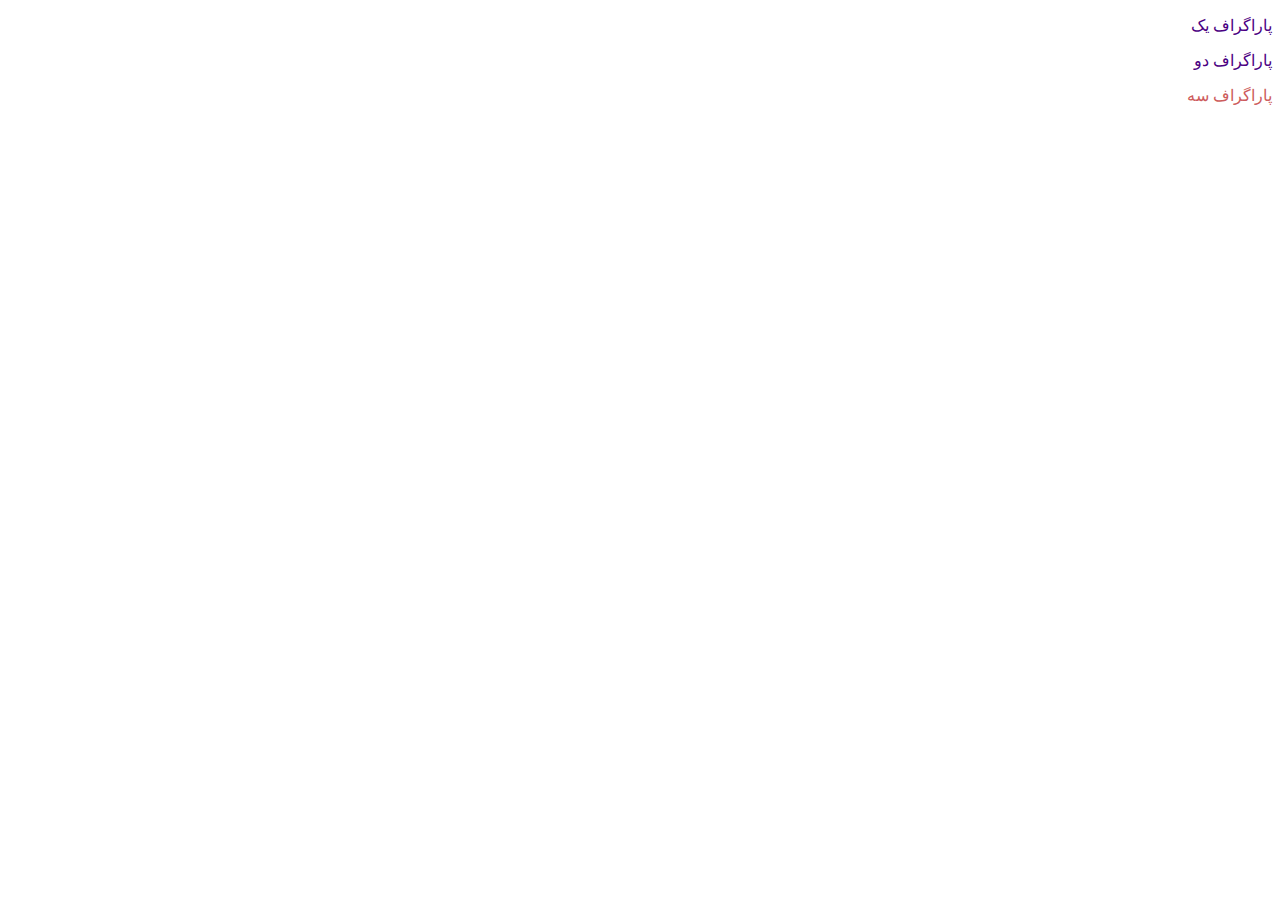
<file: init_nested-selector/index.html>
<!DOCTYPE html>
<head>
  <link rel="stylesheet" type="text/css" href="./styles.css" />
  <meta charset="UTF-8" />
  <style>
    div p,
    p {
      color: teal !important;
    }
  </style>
</head>
<html>
  <body dir="rtl">
    <div id="container">
      <p>پاراگراف یک</p>
      <p>پاراگراف دو</p>
    </div>
    <p>پاراگراف سه</p>
  </body>
</html>
</file>
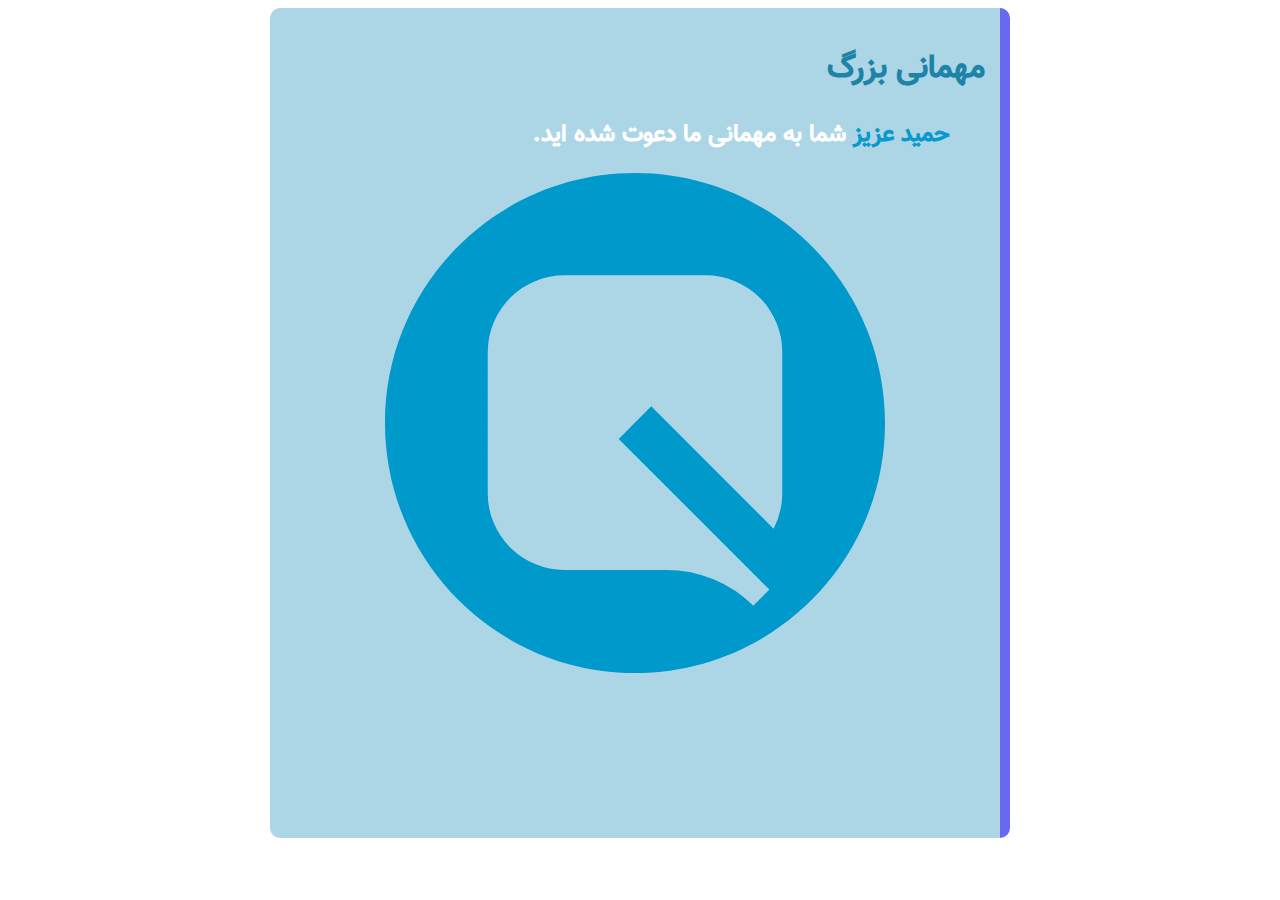
<file: invitation-cover/index.html>
<!DOCTYPE html>
<html>
  <head>
    <title>invitation</title>
    <style>
      @font-face {
        font-family: Vazir;
        src: url("./assets/Vazir.ttf");
      }
      * {
        font-family: Vazir;
      }

      .container {
        background-color: #acd6e6;
        background-image: url('./assets/logo.svg');
        background-repeat: no-repeat;
        background-position: center;
        background-size: 500px;
        width: 700px;
        height: 800px;
        max-width: 100%;
        margin: auto;
        padding: 15px;
        border-right: 10px solid #6868f0;
        border-radius: 10px;
      }

      h1 {
        color: rgb(29, 131, 167)
      }

      h2 {
        margin-right: 35px;
        color: white;
      }

      #user-name {
        color: #0a99cc;
      }
    </style>
    <meta charset="UTF-8"/>
  </head>
  <body dir="rtl">
    <div class="container">
      <h1>مهمانی بزرگ</h1>
      <h2>
        <strong id="user-name">حمید عزیز</strong>
        شما به مهمانی ما دعوت شده اید.
      </h2>
    </div>
  </body>
</html>
</file>
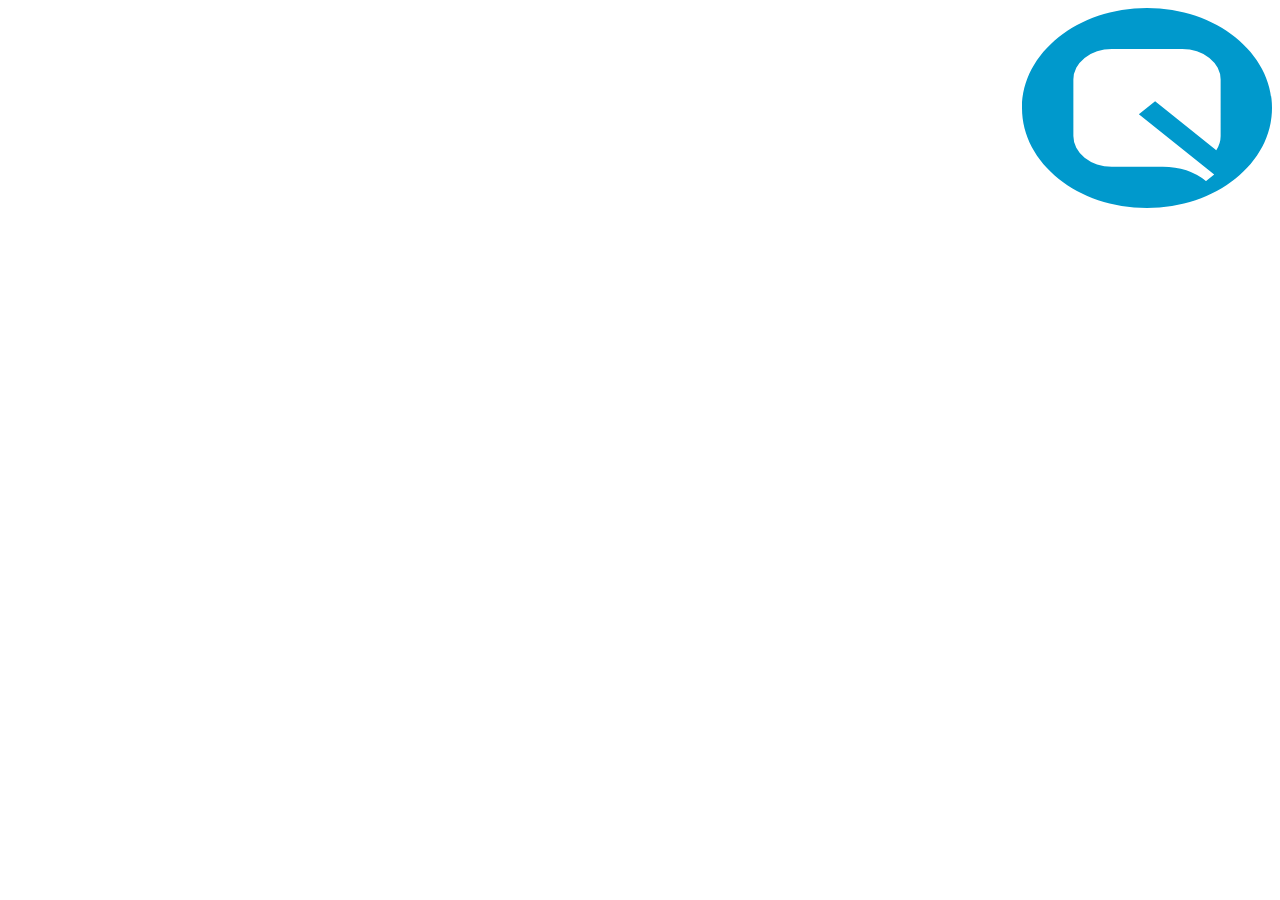
<file: invitation-logo/index.html>
<!DOCTYPE html>
<html dir="rtl">
    <head>
        <meta charset="UTF-8">
    </head>
    <body>
        <img src="assets/images/logo.svg" alt="logo" width="250px" height="200px">
    </body>
</html>
</file>
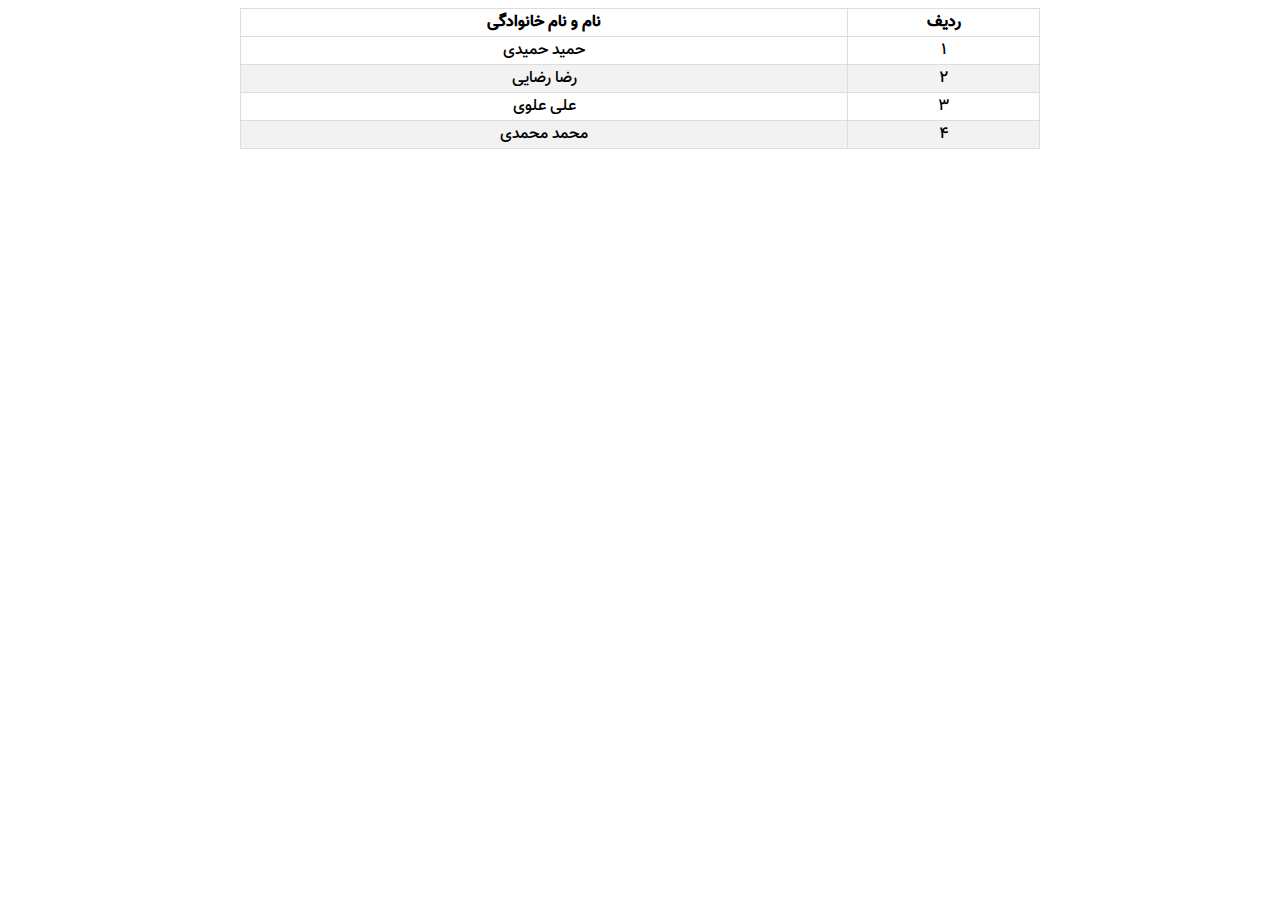
<file: invitation-table/index.html>
<!DOCTYPE html>
<html>
  <head>
    <title>Invitation Table</title>
    <style>
      @font-face {
        font-family: Vazir;
        src: url("./assets/Vazir.ttf");
      }
      * {
        font-family: Vazir;
      }
      table {
        width: 100%;
        max-width: 800px;
        text-align: center;
        border-collapse: collapse;
        margin: 0 auto;
        padding: 0px 10px;
      }
      tbody tr:hover {
        background-color: #e7e7e7;
      }

      th, td {
        border: #dddddd solid 1px;
      }

      tr:nth-child(even) {
        background-color: #f2f2f2;
      }
    </style>
    <meta charset="utf-8">
  </head>
  <body dir="rtl">
    <table>
      <thead>
        <tr>
          <th>ردیف</th>
          <th>نام و نام خانوادگی</th>
        </tr>
      </thead>
      <tbody>
        <tr>
          <td>۱</td>
          <td>حمید حمیدی</td>
        </tr>
        <tr>
          <td>۲</td>
          <td>رضا رضایی</td>
        </tr>
        <tr>
          <td>۳</td>
          <td>علی علوی</td>
        </tr>
        <tr>
          <td>۴</td>
          <td>محمد محمدی</td>
        </tr>
      </tbody>
    </table>
  </body>
</html>
</file>
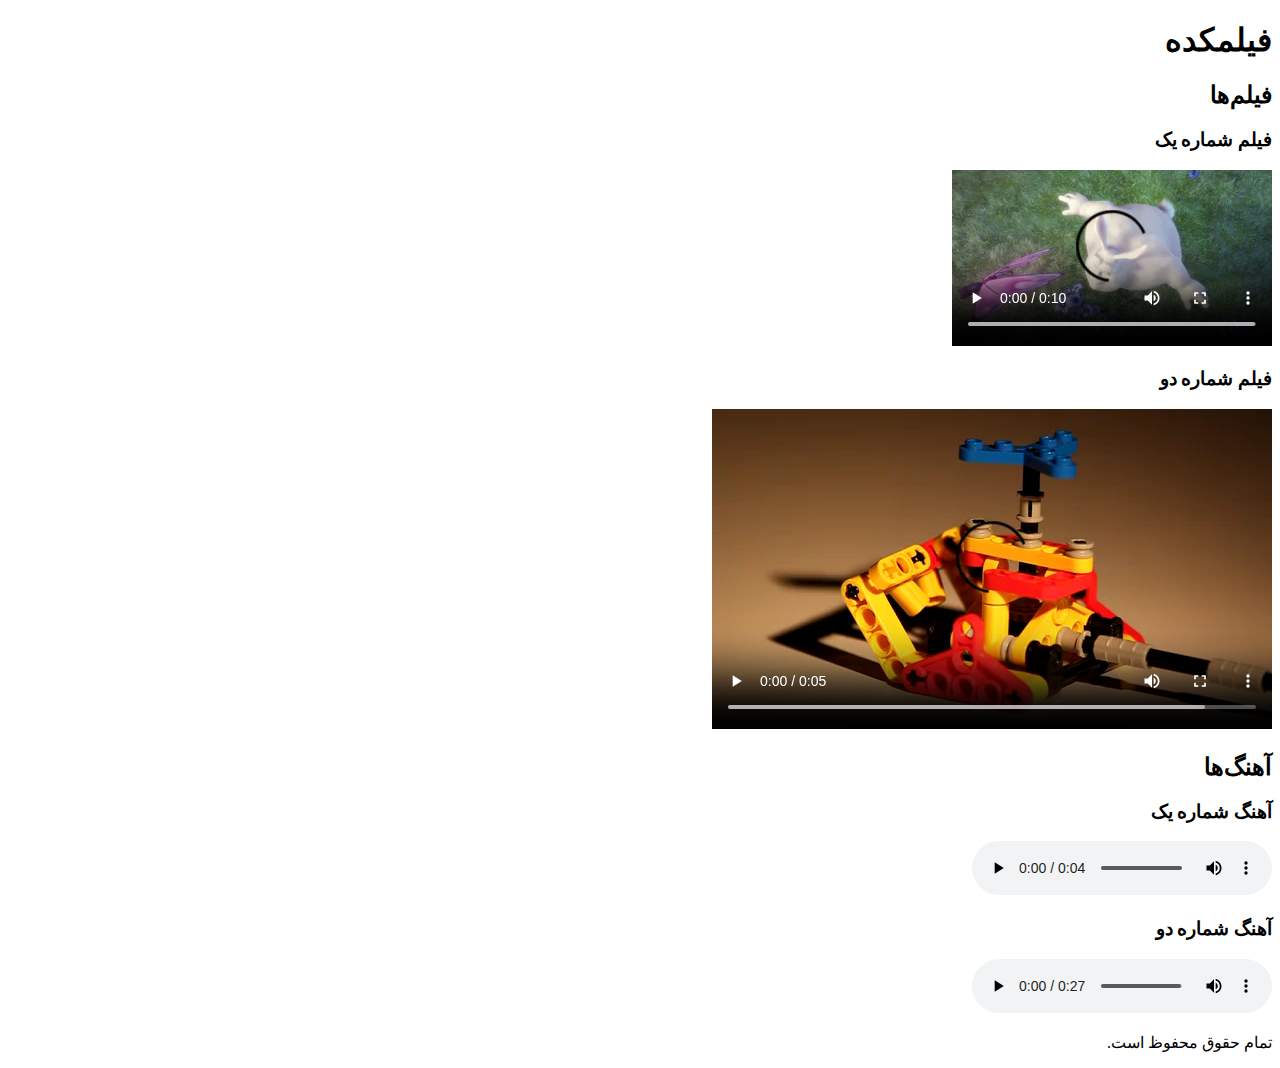
<file: mediakade/index.html>
<!DOCTYPE html>
<html dir="rtl" lang="fa-IR">
  <head>
    <meta charset="UTF-8">
    <title>مدیاکده</title>
  </head>
  <body dir="rtl">
    <header>
      <h1>فیلمکده</h1>
    </header>
    <main>
      <section>
        <h2>فیلم‌ها</h2>
        <article>
          <div>
            <h3>فیلم شماره یک</h3>
            <video controls>
              <source src="assets/videos/video_1.mp4" type="video/mp4">
            </video>
          </div>
        </article>
        <article>
          <div>
            <h3>فیلم شماره دو</h3>
            <video controls>
              <source src="assets/videos/video_2.webm" type="video/webm">
            </video>
          </div>
        </article>
      </section>
      <section>
        <h2>آهنگ‌ها</h2>
        <article>
          <div>
            <h3>آهنگ شماره یک</h3>
            <audio controls>
              <source src="assets/audios/audio_1.mp3" type="audio/mpeg">
            </audio>
          </div>
        </article>
        <article>
          <div>
            <h3>آهنگ شماره دو</h3>
            <audio controls>
              <source src="assets/audios/audio_2.mp3" type="audio/mpeg">
            </audio>
          </div>
        </article>
      </section>
    </main>
    <footer>
      <p>تمام حقوق محفوظ است.</p>
    </footer>
  </body>
</html>
</file>
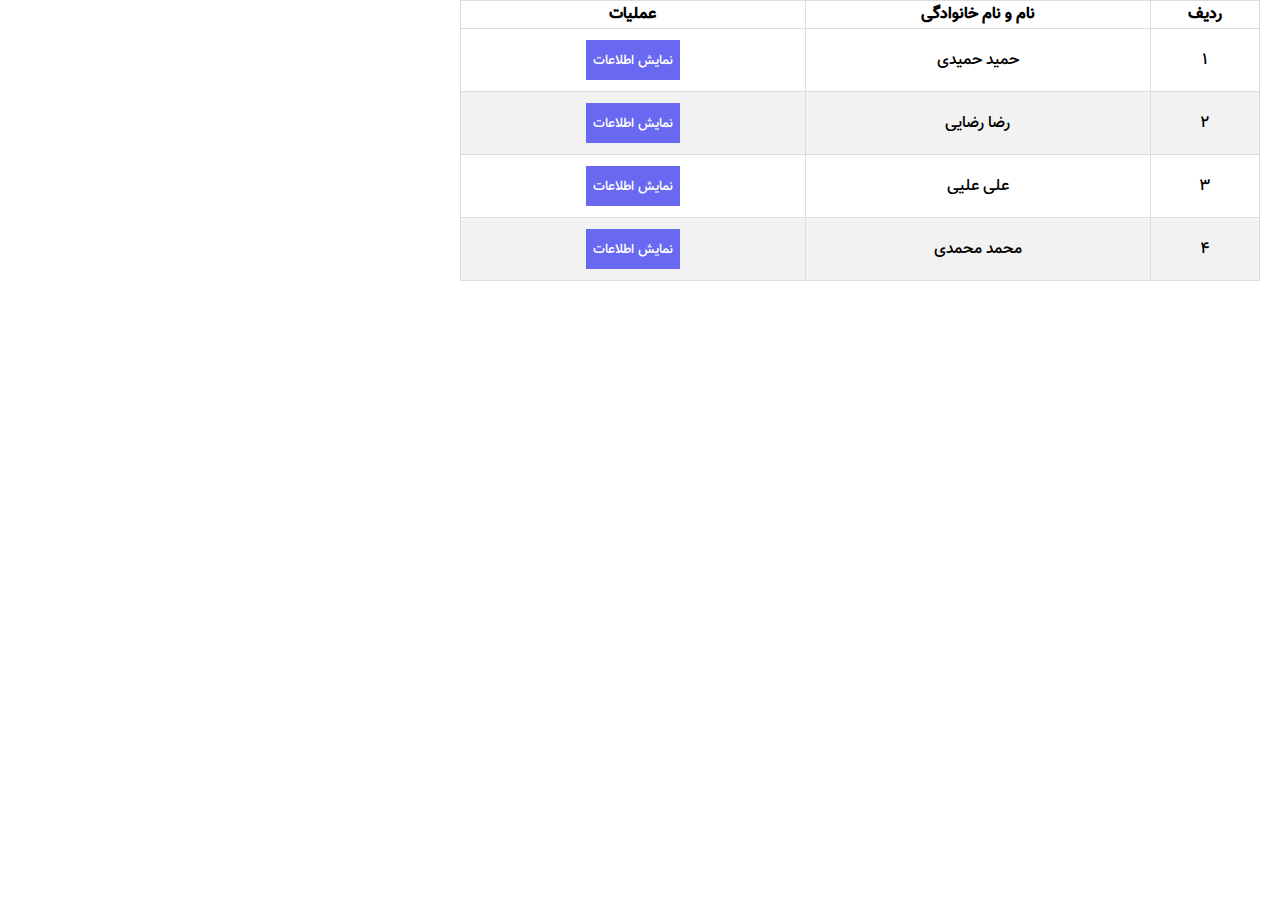
<file: modal-show2/index.html>
<!DOCTYPE html>
<head>
  <link rel="stylesheet" type="text/css" href="./styles.css" />
  <meta charset="utf-8">
</head>
<html>
  <body class="full-center" dir="rtl">
    <table>
      <thead>
        <tr>
          <th>ردیف</th>
          <th>نام و نام خانوادگی</th>
          <th>عملیات</th>
        </tr>
      </thead>
      <tbody>
        <tr>
          <td>۱</td>
          <td>حمید حمیدی</td>
          <td>
            <button class="info-btn">نمایش اطلاعات</button>
          </td>
        </tr>
        <tr>
          <td>۲</td>
          <td>رضا رضایی</td>
          <td>
            <button class="info-btn">نمایش اطلاعات</button>
          </td>
        </tr>
        <tr>
          <td>۳</td>
          <td>علی علیی</td>
          <td>
            <button class="info-btn">نمایش اطلاعات</button>
          </td>
        </tr>
        <tr>
          <td>۴</td>
          <td>محمد محمدی</td>
          <td>
            <button class="info-btn">نمایش اطلاعات</button>
          </td>
        </tr>
      </tbody>
    </table>
    <div id="modal">
      <div class="modal">
        <div class="modal__header">
          <h4>مشخصات فرد</h4>
          <span id="close">&times;</span>
        </div>
        <div class="modal__body">
          <p class="username"></p>
        </div>
      </div>
    </div>
    <script src="./script.js"></script>
  </body>
</html>
</file>
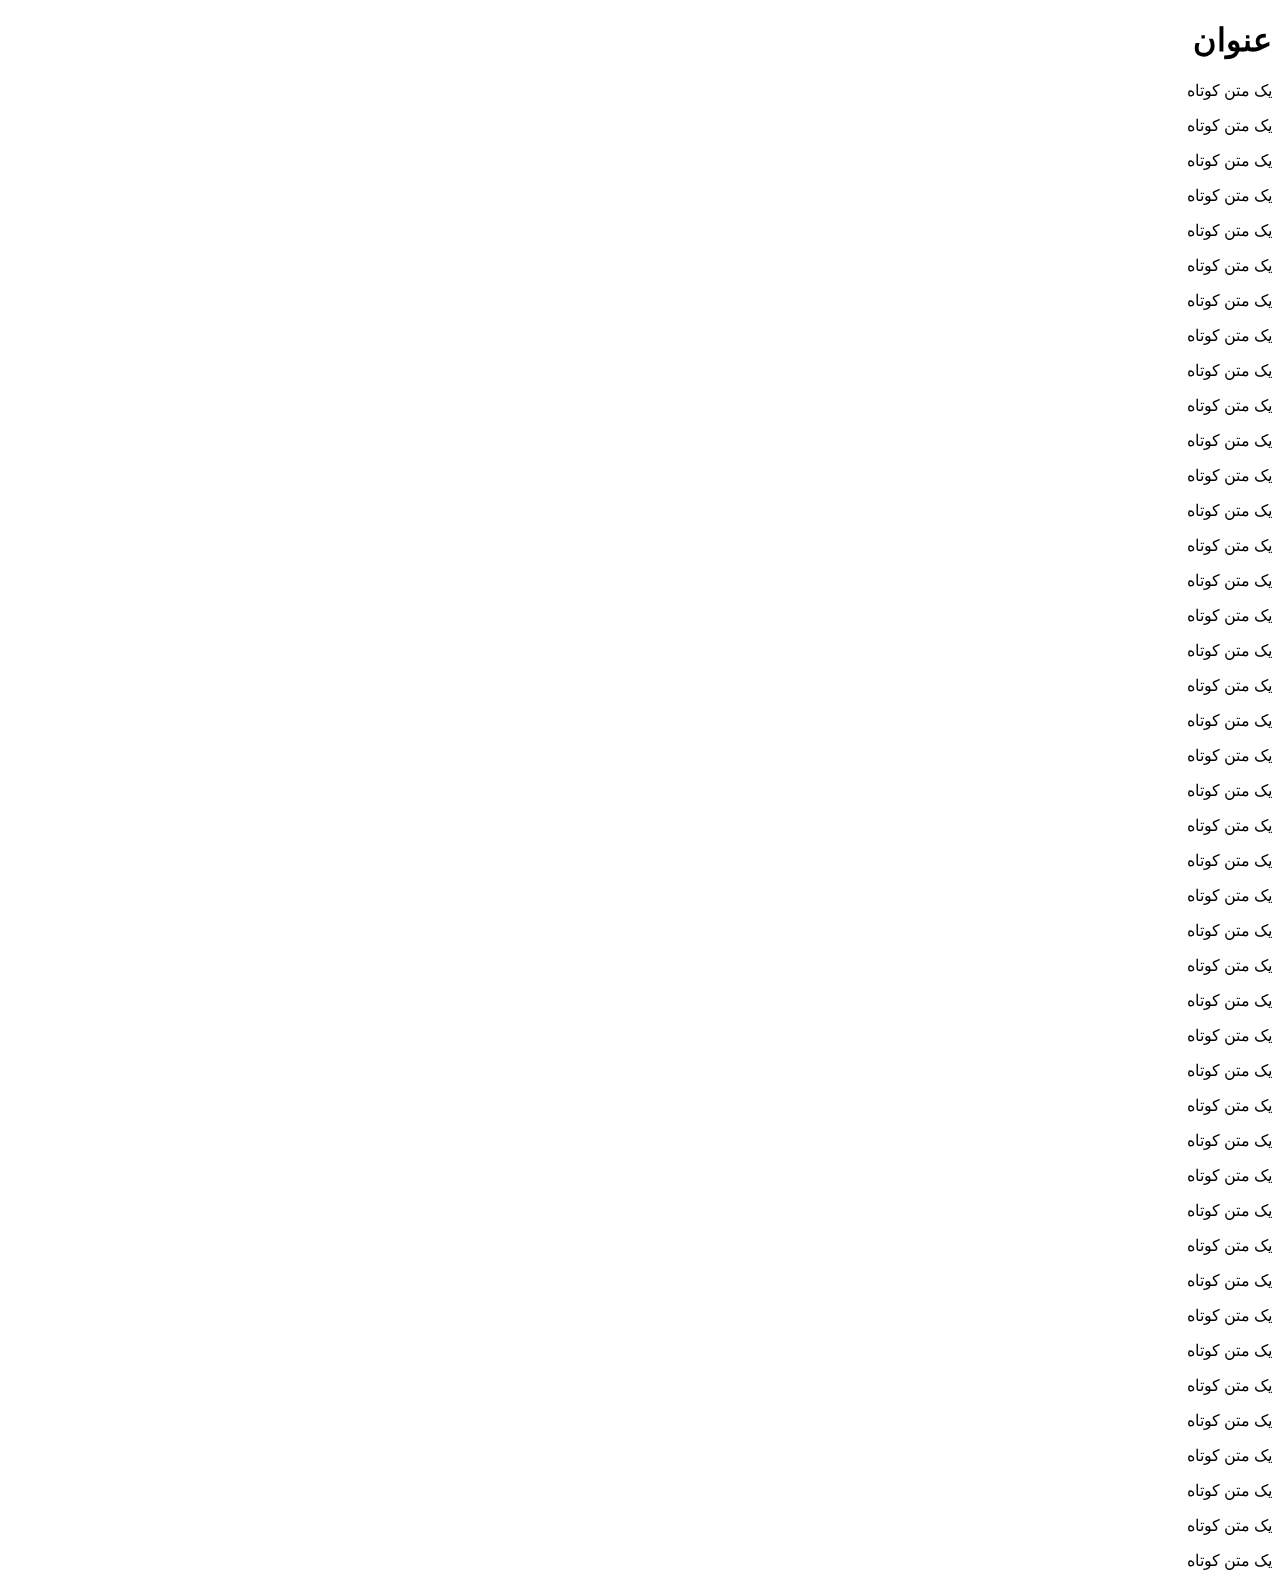
<file: positions/index.html>
<!DOCTYPE html>
<html>
<head>
    <title>پوزیشن ها</title>
    <meta charset="UTF-8">
    <link rel="stylesheet" type="text/css" href="styles.css">
</head>
<body dir="rtl">
<div>
    <h1>عنوان</h1>
    <p>یک متن کوتاه</p>
    <p>یک متن کوتاه</p>
    <p>یک متن کوتاه</p>
    <p>یک متن کوتاه</p>
    <p>یک متن کوتاه</p>
    <p>یک متن کوتاه</p>
    <p>یک متن کوتاه</p>
    <p>یک متن کوتاه</p>
    <p>یک متن کوتاه</p>
    <p>یک متن کوتاه</p>
    <p>یک متن کوتاه</p>
    <p>یک متن کوتاه</p>
    <p>یک متن کوتاه</p>
    <p>یک متن کوتاه</p>
    <p>یک متن کوتاه</p>
    <p>یک متن کوتاه</p>
    <p>یک متن کوتاه</p>
    <p>یک متن کوتاه</p>
    <p>یک متن کوتاه</p>
    <p>یک متن کوتاه</p>
    <p>یک متن کوتاه</p>
    <p>یک متن کوتاه</p>
    <p>یک متن کوتاه</p>
    <p>یک متن کوتاه</p>
    <p>یک متن کوتاه</p>
    <p>یک متن کوتاه</p>
    <p>یک متن کوتاه</p>
    <p>یک متن کوتاه</p>
    <p>یک متن کوتاه</p>
    <p>یک متن کوتاه</p>
    <p>یک متن کوتاه</p>
    <p>یک متن کوتاه</p>
    <p>یک متن کوتاه</p>
    <p>یک متن کوتاه</p>
    <p>یک متن کوتاه</p>
    <p>یک متن کوتاه</p>
    <p>یک متن کوتاه</p>
    <p>یک متن کوتاه</p>
    <p>یک متن کوتاه</p>
    <p>یک متن کوتاه</p>
    <p>یک متن کوتاه</p>
    <p>یک متن کوتاه</p>
    <p>یک متن کوتاه</p>
</div>
</body>
</html>
</file>
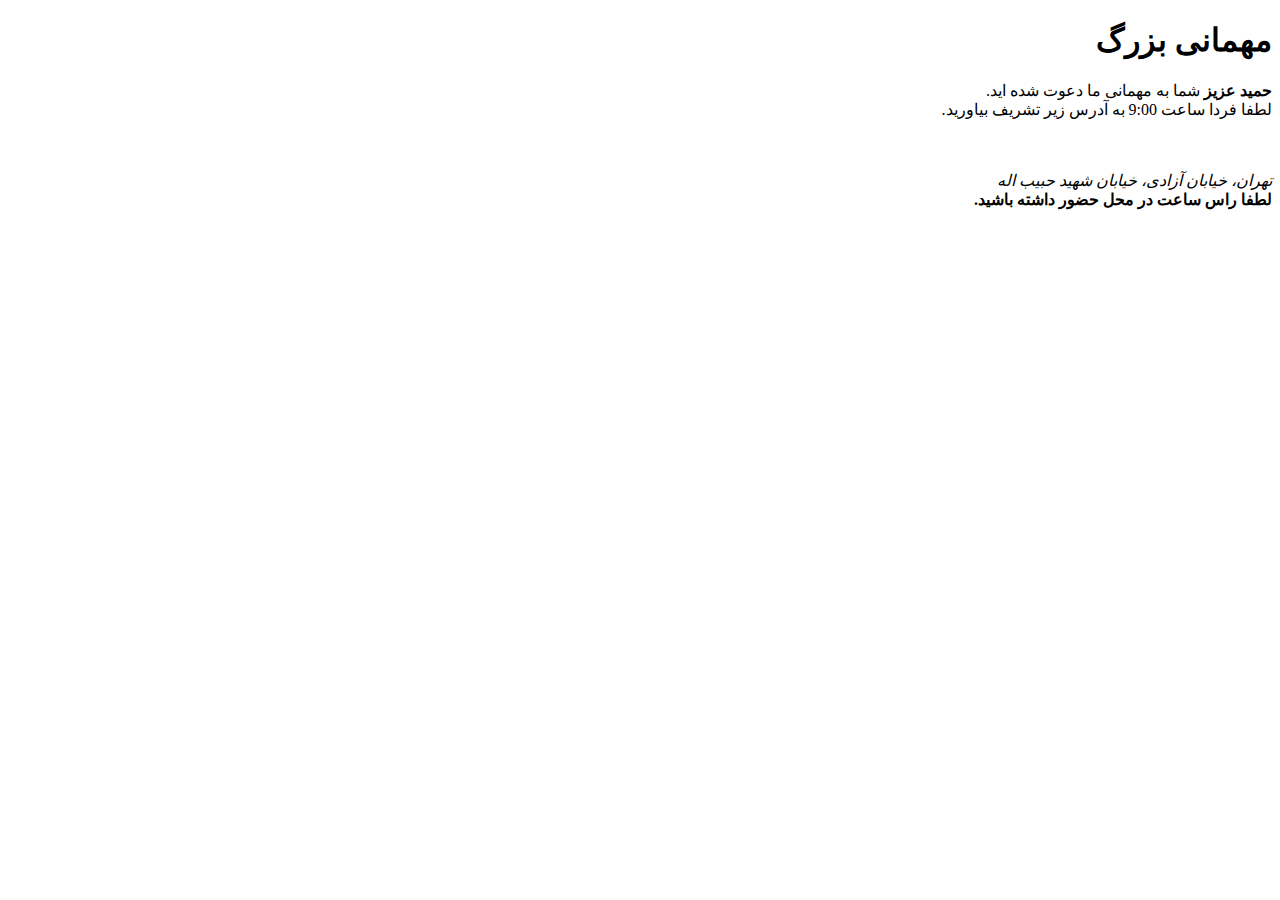
<file: simple-invitation/index.html>
<!DOCTYPE html>
<html dir="rtl">
    <head>
        <title>دعوت نامه</title>
        <meta charset="UTF-8">
    </head>
    <body>
        <h1 id="title">مهمانی بزرگ</h1>
        <p id="description">
            <strong>حمید عزیز</strong>
            شما به مهمانی ما دعوت شده اید.
            <br>
            لطفا فردا ساعت
            <time title="09:00">9:00</time>
            به آدرس زیر تشریف بیاورید.
        </p>
        <br />
        <br />
        <address id="address">
            تهران، خیابان آزادی، خیابان شهید حبیب اله
            <br>
        </address>
        <b id="important-description">
            لطفا راس ساعت در محل حضور داشته باشید.
        </b>
    </body>
</html>
</file>
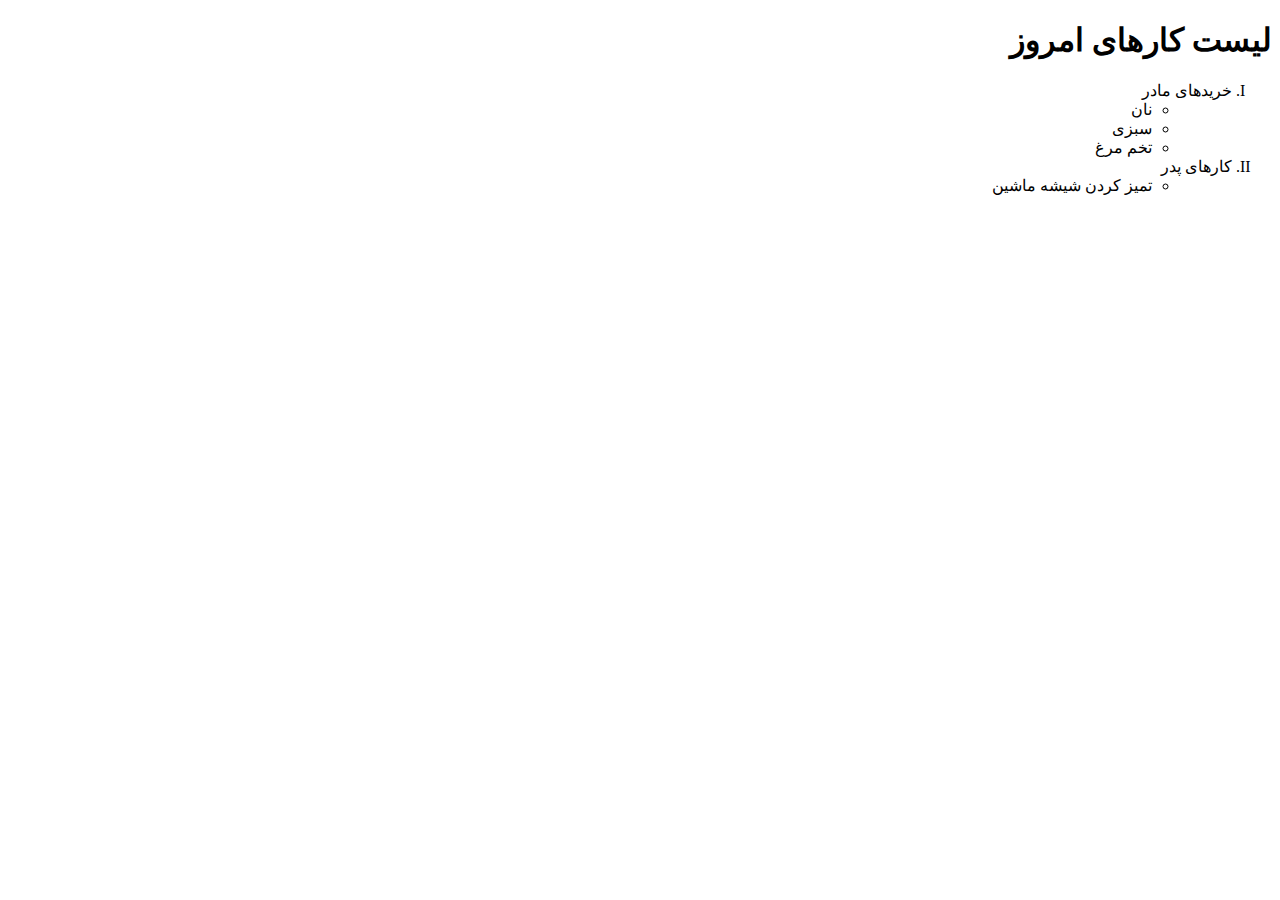
<file: todo-list/index.html>
<!DOCTYPE html>
<html>
  <head>
    <title>لیست کارها</title>
    <meta charset="UTF-8">
  </head>
  <body dir="rtl">
    <h1>لیست کارهای امروز</h1>
    <ol type="I">
      <li>
        <dl>
          <dt>خریدهای مادر</dt>
          <dd>
            <ul>
              <li>نان</li>
              <li>سبزی</li>
              <li>تخم مرغ</li>
            </ul>
          </dd>
        </dl>
      </li>
      <li>
        <dl>
          <dt>کارهای پدر</dt>
          <dd>
            <ul>
              <li>تمیز کردن شیشه ماشین</li>
            </ul>
          </dd>
        </dl>
      </li>
    </ol>
  </body>
</html>
</file>
<file: init_nested-selector/styles.css>
#container ~ p {
    color: indianred !important;
}

#container p {
    color: indigo !important;
}
</file>
<file: modal-show2/styles.css>
@font-face {
  font-family: Vazir;
  src: url("./assets/Vazir.ttf");
}
* {
  font-family: Vazir;
}
body {
  margin: 0 20px;
}
h4 {
  margin: 2px 0;
}
td,
th {
  border: 1px solid #dddddd;
  text-align: center;
}
table {
  border-collapse: collapse;
  width: 100%;
  max-width: 800px;
}
tr:nth-child(even) {
  background-color: #f2f2f2;
}
tbody tr:hover {
  background-color: #e7e7e7;
}
.modal__body {
  padding: 2px 15px;
}
.info-btn {
  height: 40px;
  cursor: pointer;
  margin: 10px;
  border: 1px solid #6868f0;
  background-color: #6868f0;
  color: #fff;
}
.info-btn:focus {
  outline: none;
  background-color: #007aa3;
  border-color: #007aa3;
  box-shadow: 0 0 0 3px rgba(0, 122, 163, 0.5);
}
#modal {
  display: none;
  width: 100%;
  height: 100%;
  background-color: rgba(33, 33, 33, 0.46);
}
.modal {
  background-color: #fefefe;
  width: 90%;
  max-width: 600px;
}
#close {
  color: #fff;
  font-size: 28px;
  font-weight: bold;
  cursor: pointer;
}
.modal__header {
  padding: 2px 15px;
  background-color: #6868f0;
  color: #fff;
}
</file>
<file: positions/styles.css>
h1 {
    position: sticky;
    top: 20px;
    right: 100px;
}
p {
    position: relative;
}
</file>
